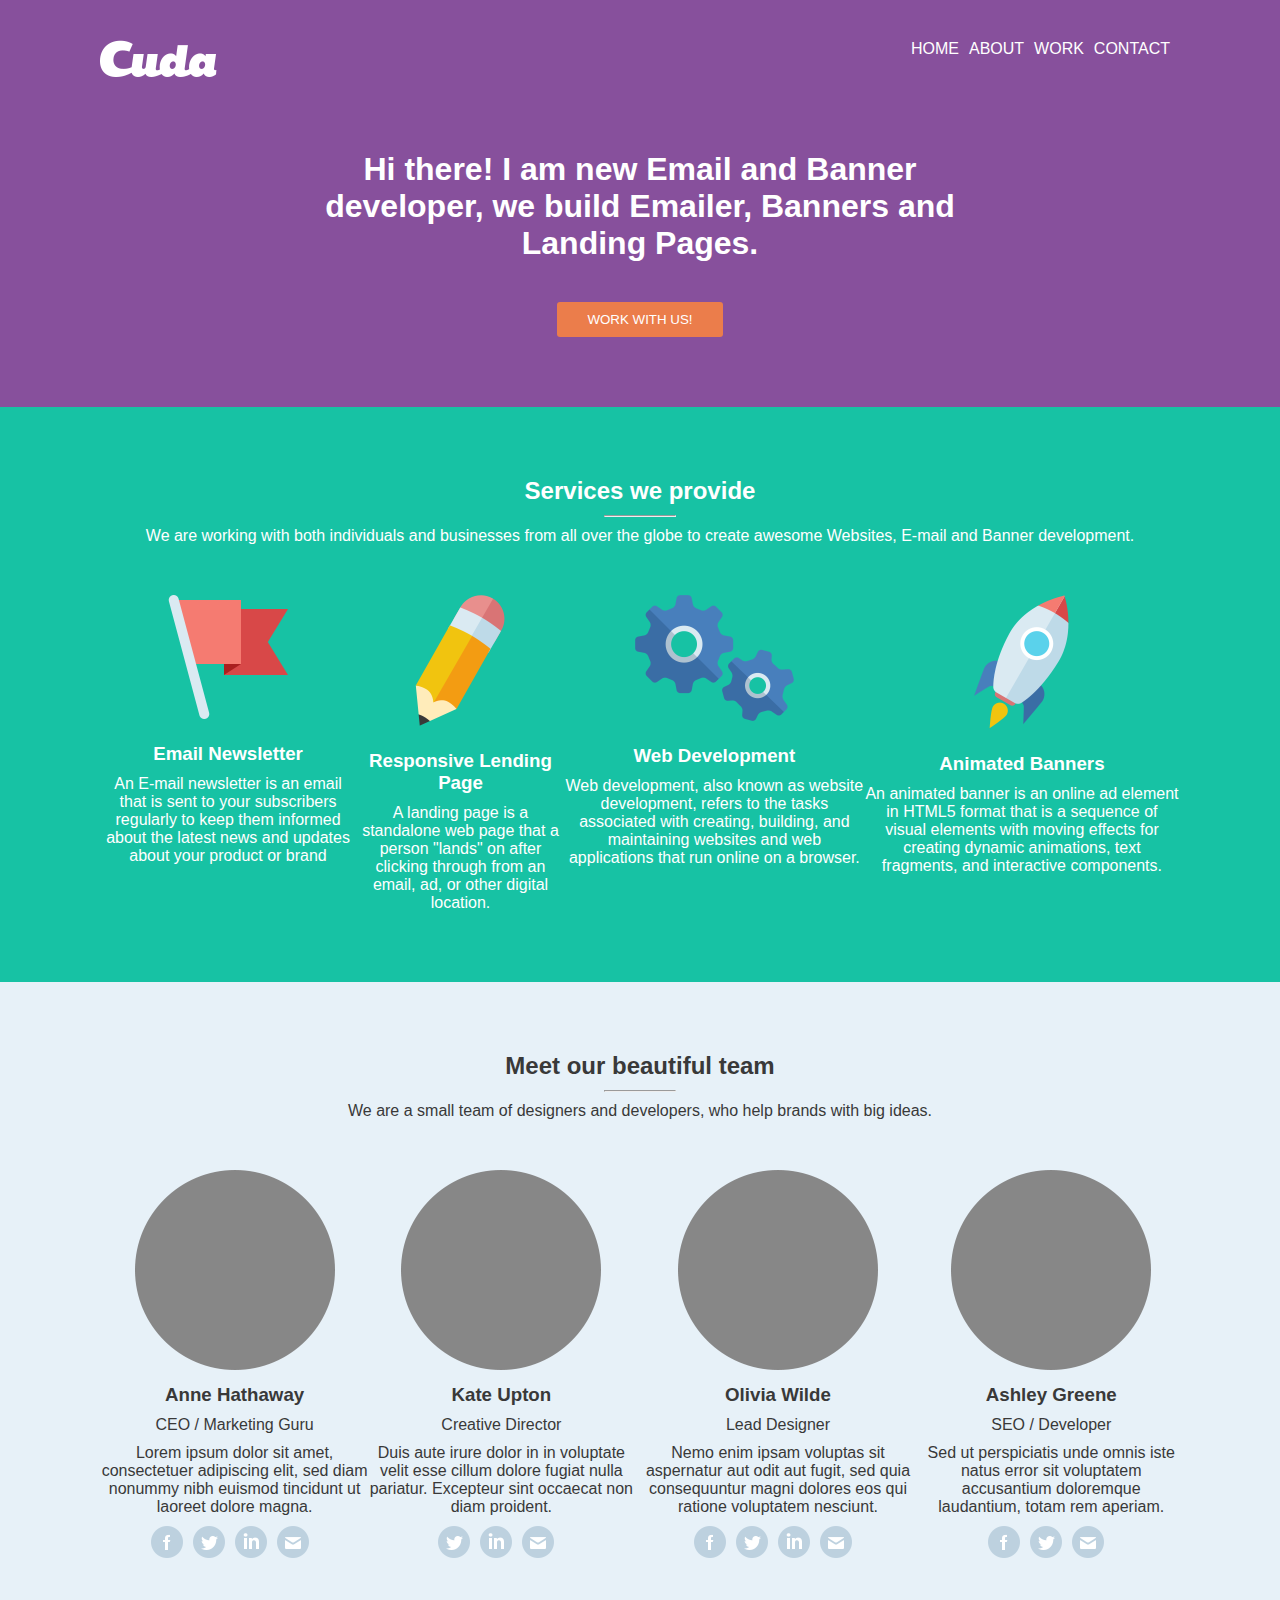
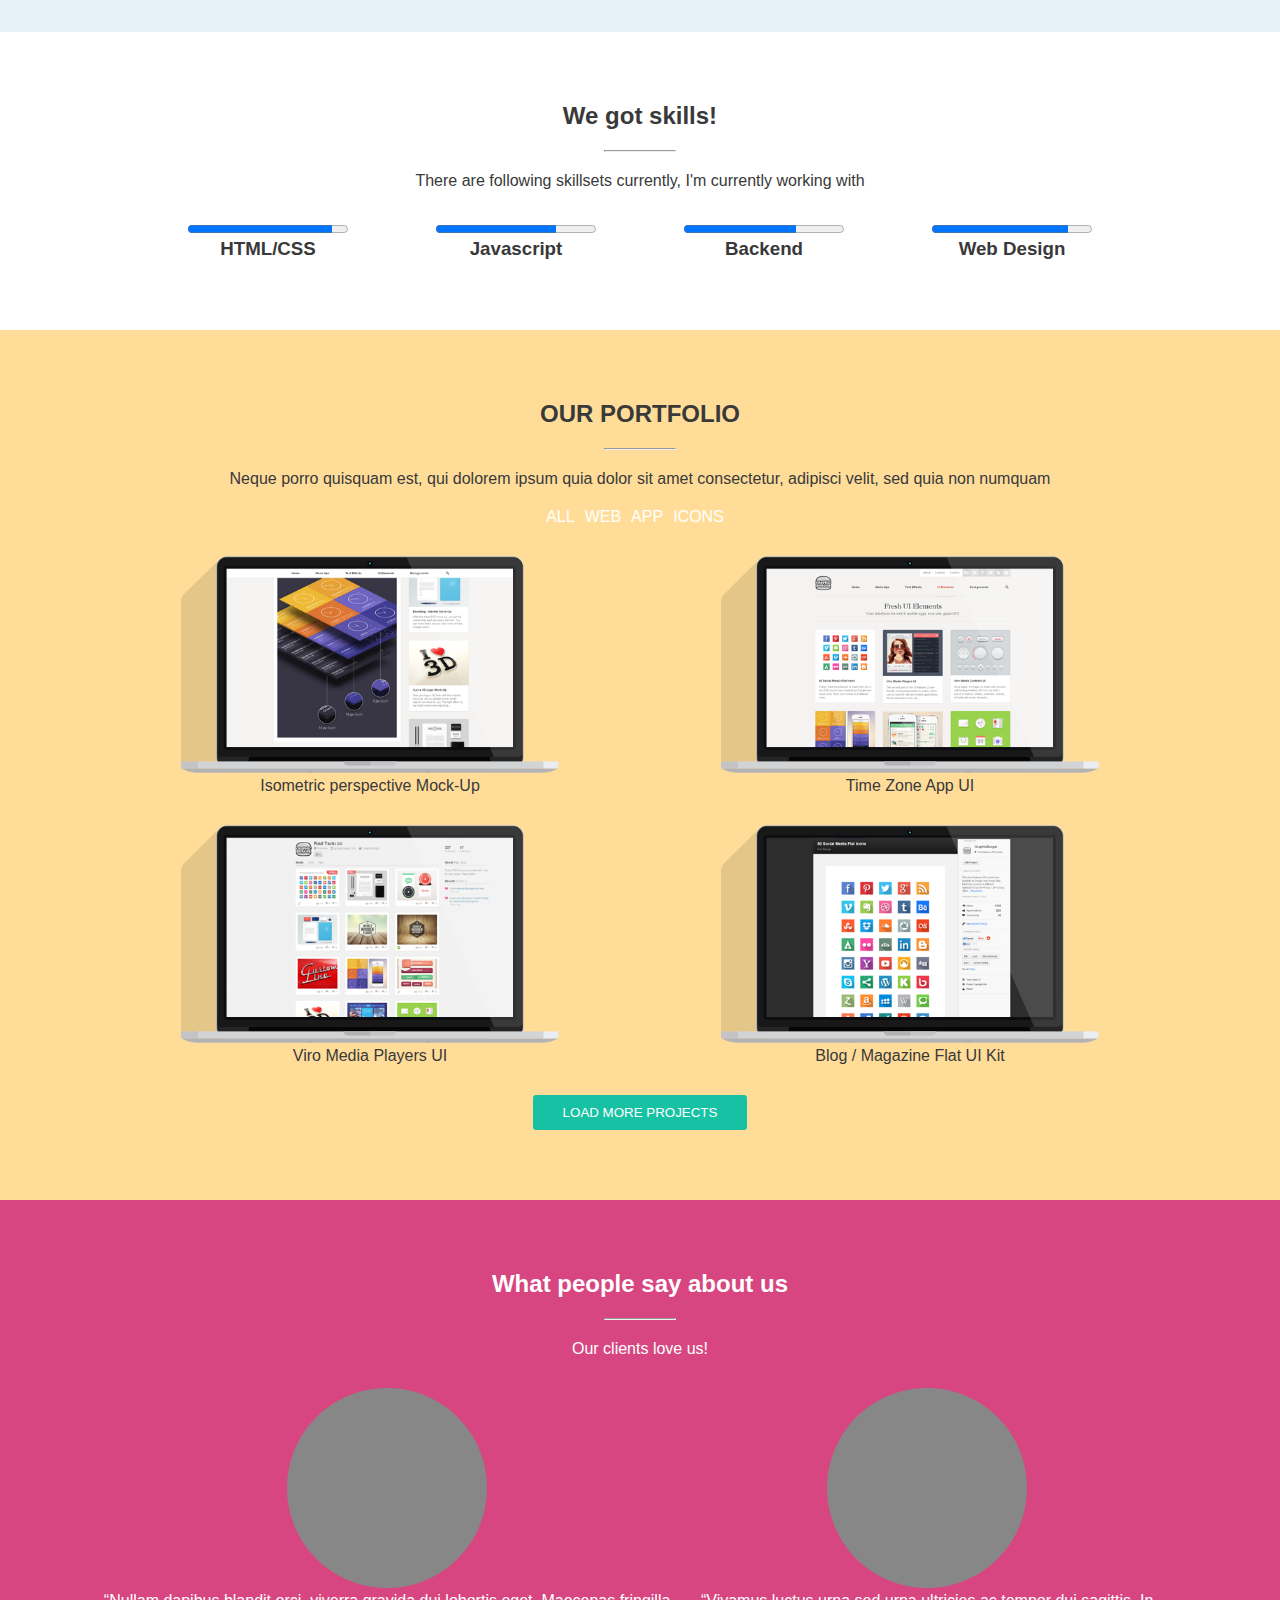
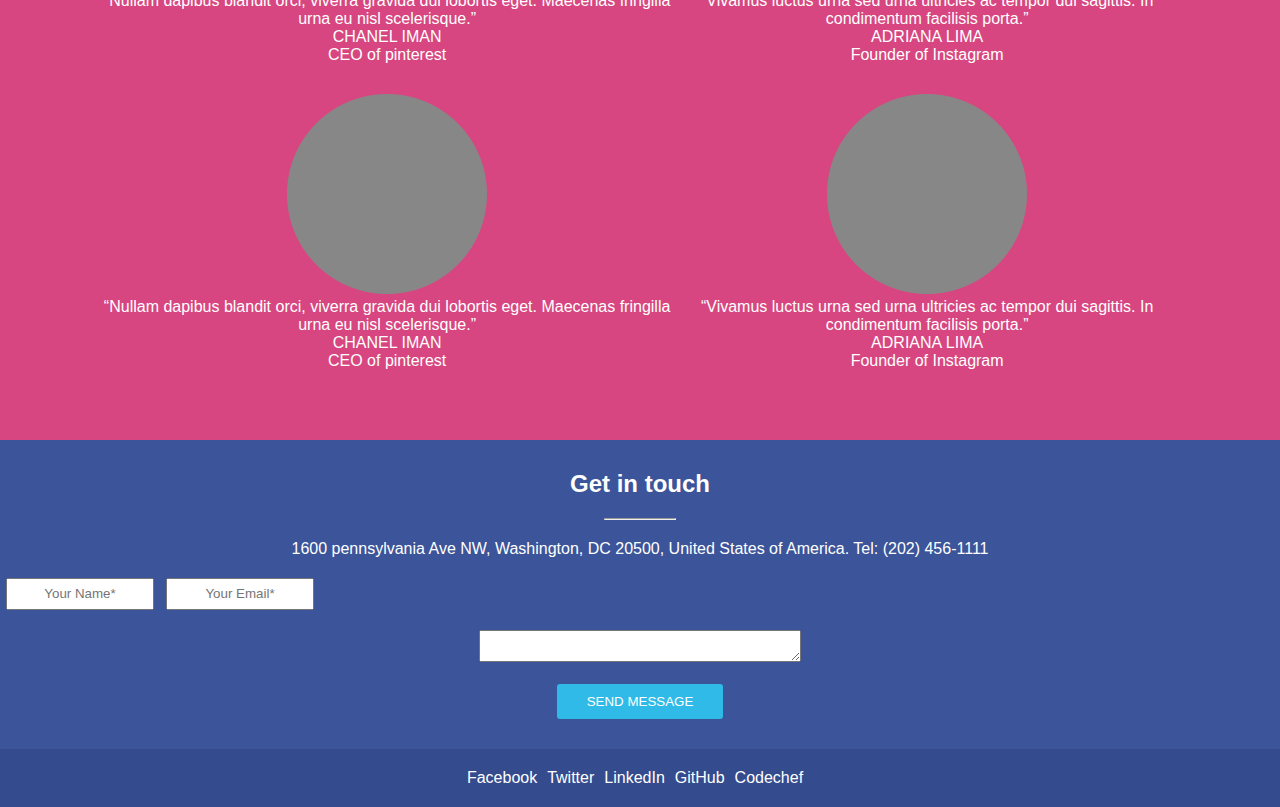
<file: index.html>
<!DOCTYPE html>
<html lang="en">
<head>
<meta charset="UTF-8" />
<meta http-equiv="X-UA-Compatible" content="IE=edge" />
<meta name="viewport" content="width=device-width, initial-scale=1.0" />
<link rel="stylesheet" href="style.css" />
<title>Portfolio</title>
</head>
<body>
<header class="desktop-header padlr-30 padtb-40">
  <nav>
    <div  class="logo padb-30"> <a href="#" target="_blank"
            ><img src="images/logo.png" alt="Cuda Logo"
          /></a> </div>
    <ul class="home">
      <li><a href="#">HOME</a></li>
      <li><a href="#">ABOUT</a></li>
      <li><a href="#">WORK</a></li>
       
      <li><a href="#">CONTACT</a></li>
    </ul>
  </nav>
  <h1 class="padtb-20 desktop-pad40 copy-color"> Hi there! I am new Email and Banner developer, we build Emailer, Banners
    and Landing Pages. </h1>
  <button type="button"  class="padlr-30 padtb-10 header-cta">
  <a href="#" target="_blank">WORK WITH US!</a>
  </button>
</header>
<main>
  <section class="service-bg padlr-30 padtb-40 desktop-pad" >
    <div>
      <h2 class="padb-10 copy-color">Services we provide</h2>
      <hr class="hr1">
      <p class="padt-10 copy-color"> We are working with both individuals and businesses from all over
        the globe to create awesome Websites, E-mail and Banner development. </p>
      <div class="padt-30 display-desktop">
        <div> <img class="padt-20" src="images/flag.png" alt="Branding" />
          <h3 class="padt-20 copy-color">Email Newsletter</h3>
          <p  class="padt-10 copy-color">An E-mail newsletter is an email that is sent to your subscribers regularly to keep them informed about the latest news and updates about your product or brand</p>
        </div >
        <div> <img class="padt-20" src="images/pen.png" alt="Design" />
          <h3 class="padt-20 copy-color">Responsive Lending Page</h3>
          <p  class="padt-10 copy-color"> A landing page is a standalone web page that a person "lands" on after clicking through from an email, ad, or other digital location.</p>
        </div>
        <div> <img class="padt-20" src="images/setting.png" alt="Development" />
          <h3 class="padt-20 copy-color">Web Development</h3>
          <p  class=" padt-10 copy-color">Web development, also known as website development, refers to the tasks associated with creating, building, and maintaining websites and web applications that run online on a browser.</p>
        </div>
        <div> <img class="padt-20" src="images/rocket.png" alt="Rocket Science" />
          <h3 class="padt-20 copy-color">Animated Banners</h3>
          <p  class="padt-10 copy-color">An animated banner is an online ad element in HTML5 format that is a sequence of visual elements with moving effects for creating dynamic animations, text fragments, and interactive components.</p>
        </div>
      </div>
    </div>
  </section>
  <section class="Teams-bg padlr-30 padtb-40 desktop-pad">
    <div>
      <h2 class="padb-10">Meet our beautiful team</h2>
      <hr class="hr2">
      <p class="padt-10"> We are a small team of designers and developers, who help brands
        with big ideas. </p>
      <div class="padt-30 display-desktop">
        <div  class="padt-20"> <img src="images/gray_circle.png" alt="circle" />
          <h3 class="padtb-10">Anne Hathaway</h3>
          CEO / Marketing Guru
          <p class="padtb-10"> Lorem ipsum dolor sit amet, consectetuer adipiscing elit, sed diam
            nonummy nibh euismod tincidunt ut laoreet dolore magna. </p>
          <ul>
            <li> <a href="#" target="_blank"
                  ><img src="images/Fb icon.png" alt="Facebook"
                /></a> </li>
            <li> <a href="#" target="_blank"
                  ><img src="images/Twitter icon.png" alt="Twitter"
                /></a> </li>
            <li> <a href="#" target="_blank"
                  ><img src="images/LinkedIn icon.png" alt="LinkedIn"
                /></a> </li>
            <li> <a href="#" target="_blank"
                  ><img src="images/Mail icon.png" alt="E-mail"
                /></a> </li>
          </ul>
        </div>
        <div  class="padt-20"> <img src="images/gray_circle.png" alt="circle" />
          <h3 class="padtb-10">Kate Upton</h3>
          Creative Director
          <p class="padtb-10"> Duis aute irure dolor in in voluptate velit esse cillum dolore
            fugiat nulla pariatur. Excepteur sint occaecat non diam proident. </p>
          <ul>
            <li> <a href="#" target="_blank"
                  ><img src="images/Twitter icon.png" alt="Twitter"
                /></a> </li>
            <li> <a href="#" target="_blank"
                  ><img src="images/LinkedIn icon.png" alt="LinkedIn"
                /></a> </li>
            <li> <a href="#" target="_blank"
                  ><img src="images/Mail icon.png" alt="E-mail"
                /></a> </li>
          </ul>
        </div>
        <div  class="padt-20"> <img src="images/gray_circle.png" alt="circle" />
          <h3 class="padtb-10">Olivia Wilde</h3>
          Lead Designer
          <p class="padtb-10"> Nemo enim ipsam voluptas sit aspernatur aut odit aut fugit, sed
            quia consequuntur magni dolores eos qui ratione voluptatem
            nesciunt. </p>
          <ul>
            <li> <a href="#" target="_blank"
                  ><img src="images/Fb icon.png" alt="Facebook"
                /></a> </li>
            <li> <a href="#" target="_blank"
                  ><img src="images/Twitter icon.png" alt="Twitter"
                /></a> </li>
            <li> <a href="#" target="_blank"
                  ><img src="images/LinkedIn icon.png" alt="LinkedIn"
                /></a> </li>
            <li> <a href="#" target="_blank"
                  ><img src="images/Mail icon.png" alt="E-mail"
                /></a> </li>
          </ul>
        </div>
        <div  class="padt-20"> <img src="images/gray_circle.png" alt="circle" />
          <h3 class="padtb-10">Ashley Greene</h3>
          SEO / Developer
          <p class="padtb-10"> Sed ut perspiciatis unde omnis iste natus error sit voluptatem
            accusantium doloremque laudantium, totam rem aperiam. </p>
          <ul>
            <li> <a href="#" target="_blank"
                    ><img src="images/Fb icon.png" alt="Facebook"
                  /></a> </li>
            <li> <a href="#" target="_blank"
                    ><img src="images/Twitter icon.png" alt="Twitter"
                  /></a> </li>
            <li> <a href="#" target="_blank"
                    ><img src="images/Mail icon.png" alt="E-mail"
                  /></a> </li>
          </ul>
        </div>
      </div>
    </div>
  </section>
  <section  class="padlr-30 padtb-40 desktop-pad">
    <div>
      <h2 class="padb-20">We got skills!</h2>
      <hr class="hr3">
      <p class="padt-20">There are following skillsets currently, I'm currently working with</p>
      <div class="padt-10 display-desktop">
        <div class="padt-20">
          <progress value="90" max="100">70%</progress>
          <h3>HTML/CSS</h3>
        </div>
        <div class="padt-20">
          <progress value="75" max="100">50%</progress>
          <h3>Javascript</h3>
        </div>
        <div class="padt-20">
          <progress value="70" max="100">60%</progress>
          <h3>Backend</h3>
        </div>
        <div class="padt-20">
          <progress value="85" max="100">5%</progress>
          <h3>Web Design</h3>
        </div>
      </div>
    </div>
  </section>
  <section class="portfolio-bg padlr-30 padtb-40 desktop-pad">
    <h2 class="padb-20">OUR PORTFOLIO</h2>
    <hr class="hr4">
    <p class="padt-20"> Neque porro quisquam est, qui dolorem ipsum quia dolor sit amet
      consectetur, adipisci velit, sed quia non numquam </p>
    <ul class="padt-20">
      <li><a href="#">ALL</a></li>
      <li><a href="#">WEB</a></li>
      <li><a href="#">APP</a></li>
      <li><a href="#">ICONS</a></li>
    </ul>
    <div class="padb-30">
      <div class="display-desktop  ">
        <div class="padt-30"> <img class="img70"
                src="images/laptop1.png"
                alt="Isometric Perspective Mock-Up"
                srcset=""
              />
          <p>Isometric perspective Mock-Up</p>
        </div>
        <div class="padt-30"> <img  class="img70" src="images/laptop2.png" alt="Time Zone App UI" srcset="" />
          <p>Time Zone App UI</p>
        </div>
      </div>
      <div class="display-desktop  ">
        <div class="padt-30"> <img  class="img70"
                src="images/laptop3.png"
                alt="Viro Media Players UI"
                srcset=""
              />
          <p>Viro Media Players UI</p>
        </div>
        <div class="padt-30"> <img  class="img70"
                src="images/laptop4.png"
                alt="Blog / Magazine Flat UI Kit"
                srcset=""
              />
          <p>Blog / Magazine Flat UI Kit</p>
        </div>
      </div>
    </div>
    <button type="button" class="padlr-30 padtb-10 portfolio-cta">
    <a href="#" target="_blank">LOAD MORE PROJECTS</a>
    </button>
  </section>
  <section class="about-bg padlr-30 padtb-40 desktop-pad">
    <div>
      <h2 class="padb-20 copy-color">What people say about us</h2>
      <hr class="hr1">
      <p class="padt-20 copy-color">Our clients love us!</p>
      <div>
        <div class="display-desktop">
          <div class="padt-30">
            <div> <img  src="images/gray_circle.png" alt="circle" srcset="" /> </div>
            <div>
              <p class="copy-color"> “Nullam dapibus blandit orci, viverra gravida dui lobortis
                eget. Maecenas fringilla urna eu nisl scelerisque.” </p>
              <p class="copy-color">CHANEL IMAN</p>
              <span class="copy-color"> CEO of pinterest </span> </div>
          </div>
          <div class="padt-30">
            <div> <img src="images/gray_circle.png" alt="circle" srcset="" /> </div>
            <div>
              <p class="copy-color"> “Vivamus luctus urna sed urna ultricies ac tempor dui
                sagittis. In condimentum facilisis porta.” </p>
              <p class="copy-color">ADRIANA LIMA</p>
              <span class="copy-color"> Founder of Instagram </span> </div>
          </div>
        </div>
        <div class="display-desktop">
          <div class="padt-30">
            <div> <img src="images/gray_circle.png" alt="circle" srcset="" /> </div>
            <div>
              <p class="copy-color"> “Nullam dapibus blandit orci, viverra gravida dui lobortis
                eget. Maecenas fringilla urna eu nisl scelerisque.” </p>
              <p class="copy-color">CHANEL IMAN</p>
              <span class="copy-color"> CEO of pinterest </span> </div>
          </div>
          <div class="padt-30">
            <div> <img src="images/gray_circle.png" alt="circle" srcset="" /> </div>
            <div>
              <p class="copy-color"> “Vivamus luctus urna sed urna ultricies ac tempor dui
                sagittis. In condimentum facilisis porta.” </p>
              <p class="copy-color">ADRIANA LIMA</p>
              <span class="copy-color"> Founder of Instagram </span> </div>
          </div>
        </div>
      </div>
    </div>
  </section>
  <footer class="  padt-30 ">
    <div class=" padb-30">
      <h2 class="padb-20 copy-color">Get in touch</h2>
      <hr class="hr5">
      <p class="padt-20 copy-color"> 1600 pennsylvania Ave NW, Washington, DC 20500, United States of
        America. Tel: (202) 456-1111 </p>
      <div align="center" class="desk-width100 center">
		  <div align="center" class="display-desktop desktop-width25">
        <div class="padt-20">
          <input class="width90 desktop-width100" type="text" placeholder="Your Name*" />
        </div>
        <div class="padt-20">
          <input class="width90 desktop-width100" type="email" placeholder="Your Email*" />
        </div>
		  
		 </div> 
      </div>
      <div class="padt-20">
        <textarea class="width90 desktop-width25"  name="Your Message*"></textarea>
         
      </div>
      <br />
      <button class="padlr-30 padtb-10 footer-cta"  type="button">
      <a href="#" target="_blank">SEND MESSAGE</a>
      </button>
     
    </div> <ul class="padtb-20 footerNav-bg">
        <li><a href="">Facebook</a></li>
		  
        <li><a href="">Twitter</a></li>
         
        <li><a href="">LinkedIn</a></li>
        
        <li><a href="">GitHub</a></li>
	  <li><a href="">Codechef</a></li>
      </ul>
  </footer>
</main>
</body>
</html>
</file>
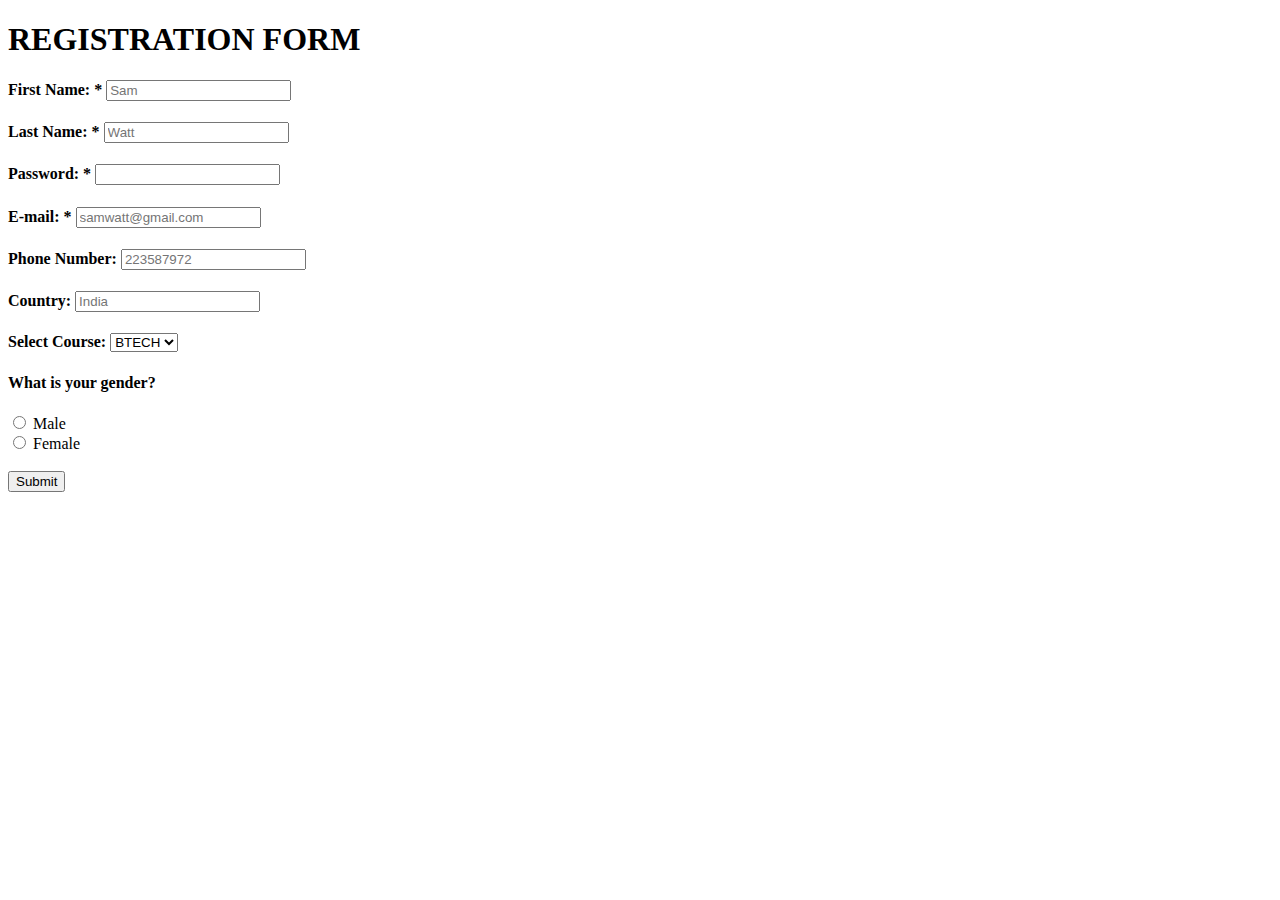
<file: Form.html>
<!DOCTYPE html>
<html lang="en">

<head>
	<meta charset="UTF-8">
	<meta name="viewport" content="width=device-width, initial-scale=1.0">
	<title>Registration Form</title>
</head>

<body>
	<h1>REGISTRATION FORM</h1>
	<form name="registerForm">
		<h4>
			<label for="firstName">First Name: *</label>
			<input type="text" id="firstName" name="firstName" placeholder="Sam" required />
		</h4>
		<h4>
			<label for="lastName">Last Name: *</label>
			<input type="text" id="lastName" placeholder="Watt" required />
		</h4>
		<h4>
			<label for="password">Password: *</label>
			<input type="password" id="password" pattern=".{8,}" required title="8 characters minimum" />
		</h4>
		<h4>
			<label for="e-mail">E-mail: *</label>
			<input type="text" id="e-mail" placeholder="samwatt@gmail.com" required />
		</h4>
		<h4>
			<label for="phoneNumber">Phone Number:</label>
			<input type="text" id="phoneNumber" maxlength="9" pattern=".{9,}" required title="9 characters length"
				placeholder="223587972" />
		</h4>
		<h4>
			<label for="country">Country:</label>
			<input type="text" id="country" placeholder="India" />
		</h4>
		<h4>
			Select Course:
			<select type="text" name="Subject">
				<option>BTECH</option>
				<option>MBA</option>
				<option>MCA</option>
				<option>M.COM</option>
			</select>
		</h4>

		<h4>What is your gender?</h4>
		<input type="radio" name="media" value="newspaper" /> Male<br>
		<input type="radio" name="media" value="recommend" /> Female<br><br>
		<input type="submit" value="Submit" name="submit" />
	</form>
</body>

</html>
</file>
<file: style.css>
* {
    font-family: "Titillium Web", Arial, Sans-serif;
    padding: 0px;
    margin: 0px;
    list-style-type: none;
    text-align: center;
      color: #393939;
     
  }
 
  header {
    background-color: #87509c;
  }
  footer {
    background-color: #3c5499;
  }
  .service-bg {
    background-color: #17c2a4;
  }
  .about-bg {
    background-color: #d74680;
  }
  .portfolio-bg {
    background-color: #ffdd99;
  }
  .Teams-bg {
    background-color: #e7f1f8;
  }
  .footerNav-bg {
    background-color: #344b8e;
  }
  .img70 {
    width: 70% !important;
  }
  .width90 {
    width: 90% !important;
  }
   
  a {
    text-decoration: none;
    color: white;
  }
  ul {
    display: flex;
    justify-content: center;
  }
  li {
    padding-right: 10px;
  }
  .copy-color{
      color: #ffffff;
  }
  .pad-all20 {
    padding: 20px !important;
  }
  .padlr-30 {
    padding-left: 30px !important;
    padding-right: 30px !important;
  }
  .padlr-20 {
    padding-left: 20px !important;
    padding-right: 20px !important;
  }
  .padlr-10 {
    padding-left: 10px !important;
    padding-right: 10px !important;
  }
  .padtb-40 {
    padding-top: 30px !important;
    padding-bottom: 30px !important;
  }
  .padtb-20 {
    padding-top: 20px !important;
    padding-bottom: 20px !important;
  }
  .padtb-10 {
    padding-top: 10px !important;
    padding-bottom: 10px !important;
  }
  .padt-5 {
    padding-top: 5px !important;
  }
  .padb-5 {
    padding-bottom: 5px !important;
  }
  .padt-10 {
    padding-top: 10px !important;
  }
  .padt-20 {
    padding-top: 20px !important;
  }
  .padt-30 {
    padding-top: 30px !important;
  }
  .padb-30 {
    padding-bottom: 30px !important;
  }
  .padb-20 {
    padding-bottom: 20px !important;
  }
  .padb-10 {
    padding-bottom: 10px !important;
  }
  /* padding section end */
  .hr1 {
    width: 70px;
    background-color: #000000;
    margin: auto;
  }
  .hr2 {
    width: 70px;
    background-color: #bdd1df;
    margin: auto;
  }
  .hr3 {
    width: 70px;
    background-color: #dfe8ed;
    margin: auto;
  }
  .hr4 {
    width: 70px;
    background-color: #e5c37f;
    margin: auto;
  }
  .hr5 {
    width: 70px;
    background-color: #273a71;
    margin: auto;
  }
  button {
    border-radius: 3px;
    border: none;
  }
  .header-cta {
    color: white;
    background-color: #eb7d4b;
  }
  .portfolio-cta {
    color: white;
    background-color: #17c2a4;
  }
  .footer-cta {
    color: white;
    background-color: #30bae7;
  }
   
  /* styles for desktop devices */
  @media only screen and (min-width: 992px) {
    * {
      padding: 0px !important;
    }
    body {
      margin: auto;
      padding: 0px;
    }
    img {
      width: auto !important;
    }
    nav {
      display: flex;
    }
    .pad-none {
      padding: 0px !important;
    }
    .home {
      align-items: right;
    }
    .display-desktop {
      display: flex;
      justify-content: space-evenly;
    }
    .desktop-header {
      padding-top: 40px !important;
      padding-bottom: 70px !important;
      padding-left: 100px !important;
      padding-right: 100px !important;
    }
    .desktop-pad {
      padding: 70px 100px !important;
    }
    .desktop-padt30 {
      padding-top: 30px !important;
    }
    .desktop-padb30 {
      padding-bottom: 30px !important;
    }
    .desktop-pad40 {
      padding: 40px 200px !important;
    }
    li {
      padding-right: 10px !important;
    }
    nav {
      display: flex;
      justify-content: space-between;
    }
     
    .center {
      padding: 0px !important;
      margin: auto !important;
    }
    .desktop-width25{
      width: 25% !important;
    }
	  .desktop-width50{
      width: 50% !important;
    }
     .desktop-width100 {
      width: 100%;
		 height:28px;
		
    }.desk-width100 {
      width: 100%;
    }
    .desktop-width30 {
      width: 30%;
    }
  }
</file>
